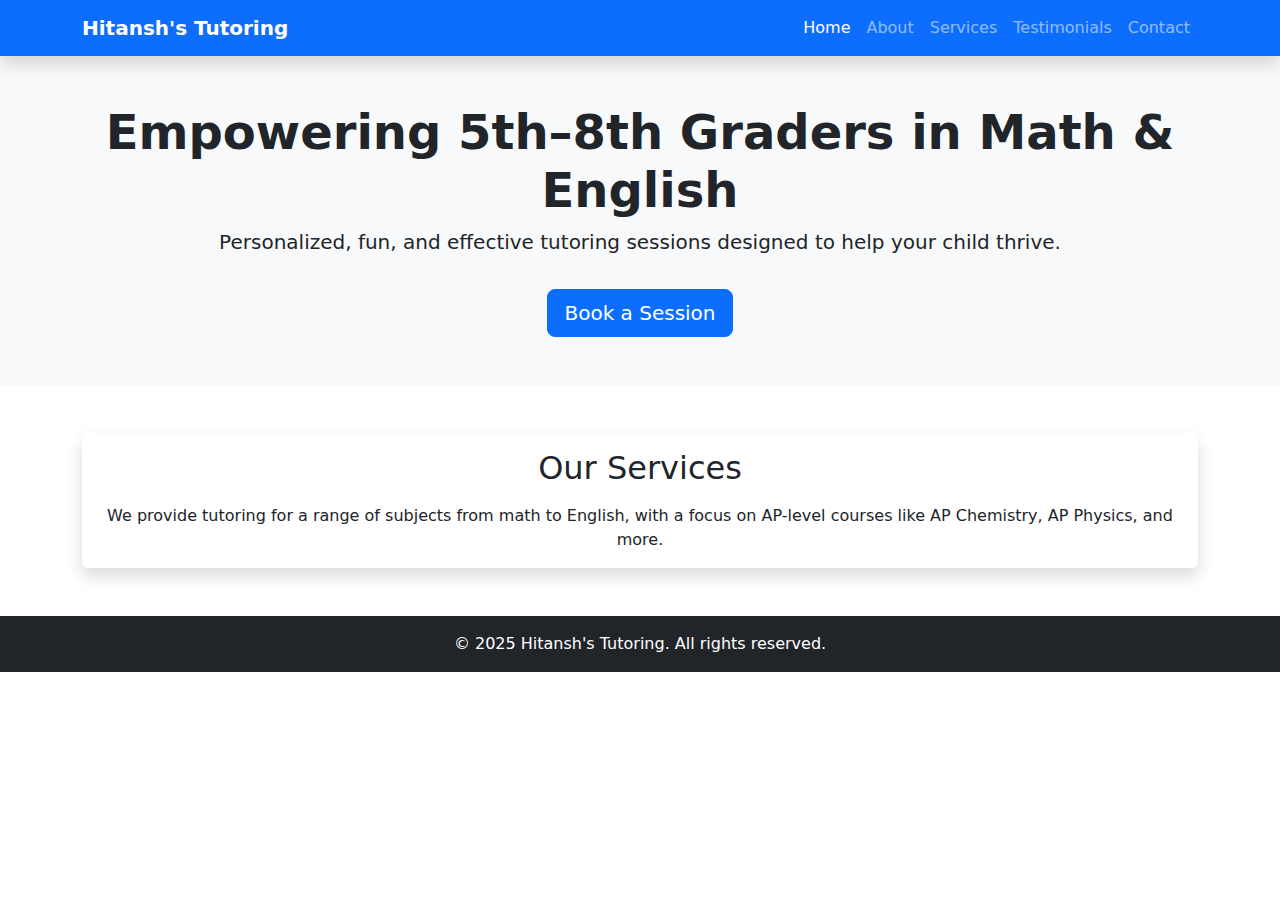
<file: index.html>
<!DOCTYPE html>
<html lang="en">
<head>
  <meta charset="UTF-8" />
  <meta name="viewport" content="width=device-width, initial-scale=1.0"/>
  <title>Mimir Tutoring - Home</title>
  <link href="https://cdn.jsdelivr.net/npm/bootstrap@5.3.3/dist/css/bootstrap.min.css" rel="stylesheet">
</head>
<body>

  <!-- Navbar -->
  <nav class="navbar navbar-expand-lg navbar-dark bg-primary shadow">
    <div class="container">
      <a class="navbar-brand fw-bold" href="#">Hitansh's Tutoring</a>
      <button class="navbar-toggler" type="button" data-bs-toggle="collapse" data-bs-target="#navbarNav">
        <span class="navbar-toggler-icon"></span>
      </button>
      <div class="collapse navbar-collapse justify-content-end" id="navbarNav">
        <ul class="navbar-nav">
          <li class="nav-item"><a class="nav-link active" href="index.html">Home</a></li>
          <li class="nav-item"><a class="nav-link" href="public/about.html">About</a></li>
          <li class="nav-item"><a class="nav-link" href="public/services.html">Services</a></li>
          <li class="nav-item"><a class="nav-link" href="public/testimonials.html">Testimonials</a></li>
          <li class="nav-item"><a class="nav-link" href="public/contact.html">Contact</a></li>
        </ul>
      </div>
    </div>
  </nav>

  <!-- Hero Section -->
  <section class="bg-light text-center py-5">
    <div class="container">
      <h1 class="display-5 fw-bold">Empowering 5th–8th Graders in Math & English</h1>
      <p class="lead">Personalized, fun, and effective tutoring sessions designed to help your child thrive.</p>
      <a href="contact.html" class="btn btn-primary btn-lg mt-3">Book a Session</a>
    </div>
  </section>

  <!-- Services Preview Section -->
  <section class="py-5">
    <div class="container">
      <div class="card shadow border-0">
        <div class="card-body text-center">
          <h2 class="card-title mb-3">Our Services</h2>
          <p class="card-text">We provide tutoring for a range of subjects from math to English, with a focus on AP-level courses like AP Chemistry, AP Physics, and more.</p>
        </div>
      </div>
    </div>
  </section>

  <!-- Footer -->
  <footer class="bg-dark text-white text-center py-3">
    <p class="mb-0">&copy; 2025 Hitansh's Tutoring. All rights reserved.</p>
  </footer>

  <script src="https://cdn.jsdelivr.net/npm/bootstrap@5.3.3/dist/js/bootstrap.bundle.min.js"></script>
</body>
</html>
</file>
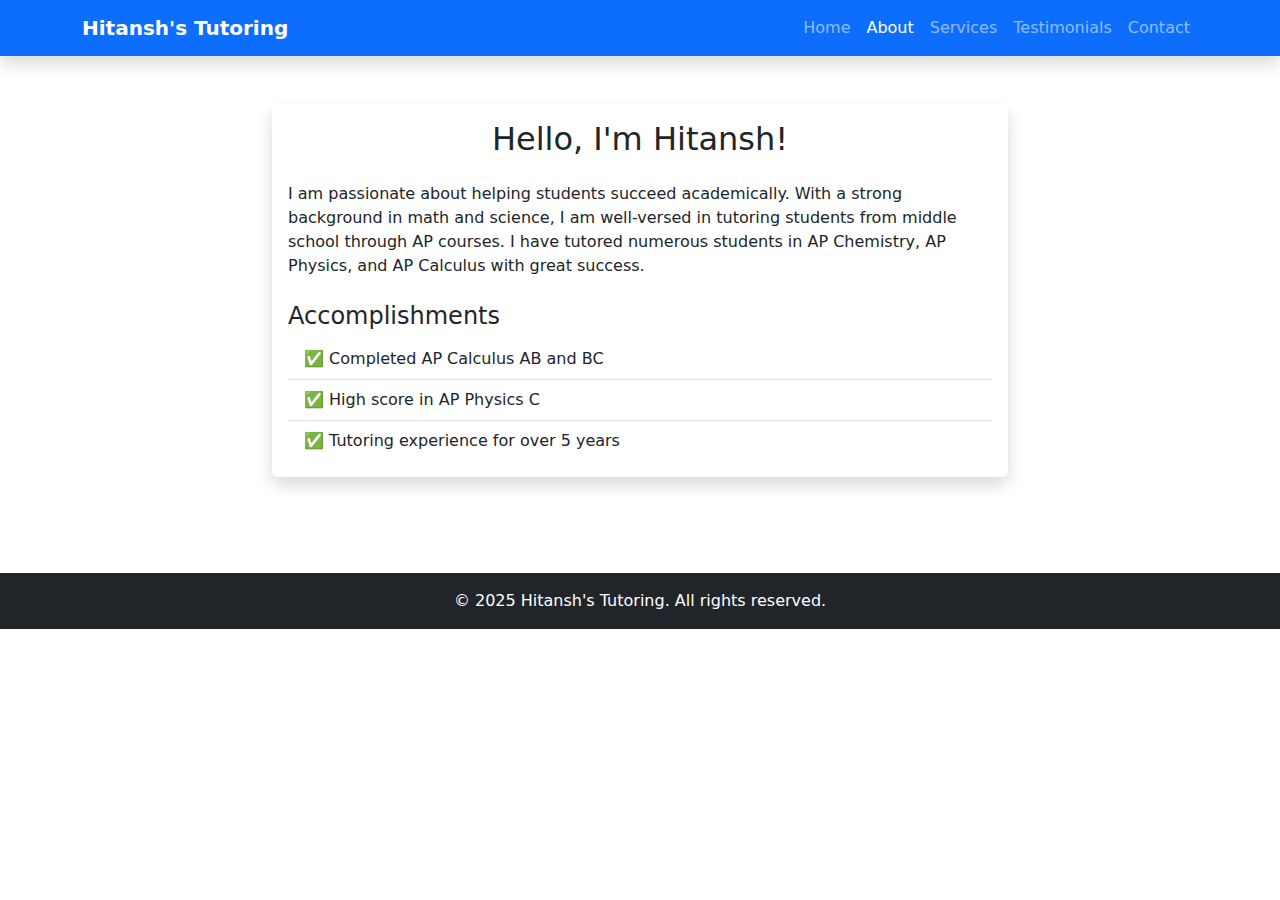
<file: about.html>
<!DOCTYPE html>
<html lang="en">
<head>
  <meta charset="UTF-8" />
  <meta name="viewport" content="width=device-width, initial-scale=1.0"/>
  <title>Hitansh's Tutoring - About Me</title>
  <link href="https://cdn.jsdelivr.net/npm/bootstrap@5.3.3/dist/css/bootstrap.min.css" rel="stylesheet">
</head>
<body>

  <!-- Navbar -->
  <nav class="navbar navbar-expand-lg navbar-dark bg-primary shadow">
    <div class="container">
      <a class="navbar-brand fw-bold" href="#">Hitansh's Tutoring</a>
      <button class="navbar-toggler" type="button" data-bs-toggle="collapse" data-bs-target="#navbarNav">
        <span class="navbar-toggler-icon"></span>
      </button>
      <div class="collapse navbar-collapse justify-content-end" id="navbarNav">
        <ul class="navbar-nav">
          <li class="nav-item"><a class="nav-link" href="index.html">Home</a></li>
          <li class="nav-item"><a class="nav-link active" href="about.html">About</a></li>
          <li class="nav-item"><a class="nav-link" href="services.html">Services</a></li>
          <li class="nav-item"><a class="nav-link" href="testimonials.html">Testimonials</a></li>
          <li class="nav-item"><a class="nav-link" href="contact.html">Contact</a></li>
        </ul>
      </div>
    </div>
  </nav>

  <!-- About Section -->
  <div class="container py-5">
    <div class="row justify-content-center">
      <div class="col-lg-8">
        <div class="card shadow border-0">
          <div class="card-body">
            <h2 class="card-title text-center mb-4">Hello, I'm Hitansh!</h2>
            <p class="card-text">
              I am passionate about helping students succeed academically. With a strong background in math and science, I am well-versed in tutoring students from middle school through AP courses. I have tutored numerous students in AP Chemistry, AP Physics, and AP Calculus with great success.
            </p>
            <h4 class="mt-4">Accomplishments</h4>
            <ul class="list-group list-group-flush mt-2">
              <li class="list-group-item">✅ Completed AP Calculus AB and BC</li>
              <li class="list-group-item">✅ High score in AP Physics C</li>
              <li class="list-group-item">✅ Tutoring experience for over 5 years</li>
            </ul>
          </div>
        </div>
      </div>
    </div>
  </div>

  <!-- Footer -->
  <footer class="bg-dark text-white text-center py-3 mt-5">
    <p class="mb-0">&copy; 2025 Hitansh's Tutoring. All rights reserved.</p>
  </footer>

  <script src="https://cdn.jsdelivr.net/npm/bootstrap@5.3.3/dist/js/bootstrap.bundle.min.js"></script>
</body>
</html>
</file>
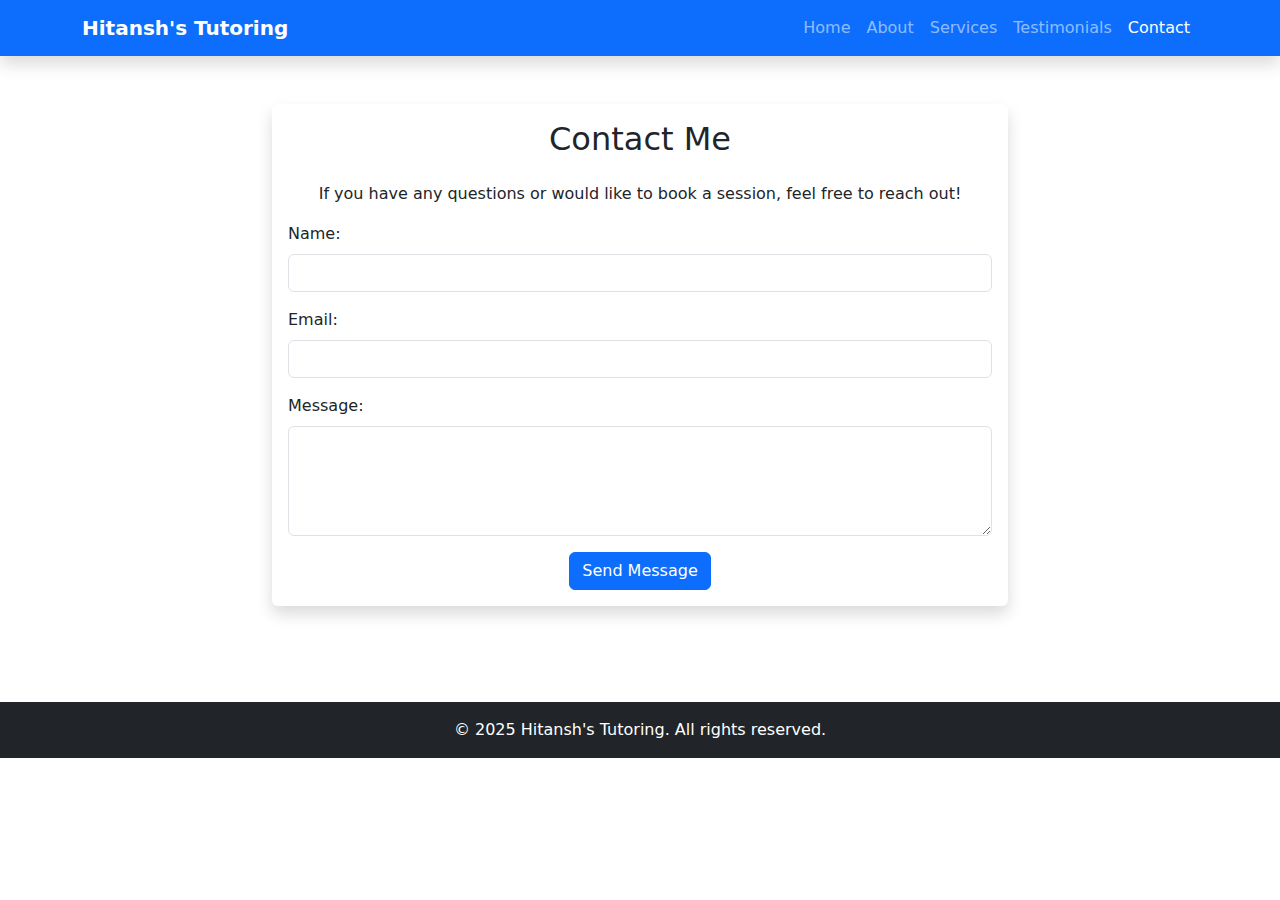
<file: contact.html>
<!DOCTYPE html>
<html lang="en">
<head>
  <meta charset="UTF-8" />
  <meta name="viewport" content="width=device-width, initial-scale=1.0"/>
  <title>Hitansh's Tutoring - Contact</title>
  <link href="https://cdn.jsdelivr.net/npm/bootstrap@5.3.3/dist/css/bootstrap.min.css" rel="stylesheet">
</head>
<body>

  <!-- Navbar -->
  <nav class="navbar navbar-expand-lg navbar-dark bg-primary shadow">
    <div class="container">
      <a class="navbar-brand fw-bold" href="#">Hitansh's Tutoring</a>
      <button class="navbar-toggler" type="button" data-bs-toggle="collapse" data-bs-target="#navbarNav">
        <span class="navbar-toggler-icon"></span>
      </button>
      <div class="collapse navbar-collapse justify-content-end" id="navbarNav">
        <ul class="navbar-nav">
          <li class="nav-item"><a class="nav-link" href="index.html">Home</a></li>
          <li class="nav-item"><a class="nav-link" href="about.html">About</a></li>
          <li class="nav-item"><a class="nav-link" href="services.html">Services</a></li>
          <li class="nav-item"><a class="nav-link" href="testimonials.html">Testimonials</a></li>
          <li class="nav-item"><a class="nav-link active" href="contact.html">Contact</a></li>
        </ul>
      </div>
    </div>
  </nav>

  <!-- Contact Section -->
  <div class="container py-5">
    <div class="row justify-content-center">
      <div class="col-lg-8">
        <div class="card shadow border-0">
          <div class="card-body">
            <h2 class="card-title text-center mb-4">Contact Me</h2>
            <p class="text-center">If you have any questions or would like to book a session, feel free to reach out!</p>

            <form action="#">
              <div class="mb-3">
                <label for="name" class="form-label">Name:</label>
                <input type="text" id="name" name="name" class="form-control" required>
              </div>

              <div class="mb-3">
                <label for="email" class="form-label">Email:</label>
                <input type="email" id="email" name="email" class="form-control" required>
              </div>

              <div class="mb-3">
                <label for="message" class="form-label">Message:</label>
                <textarea id="message" name="message" rows="4" class="form-control" required></textarea>
              </div>

              <div class="text-center">
                <button type="submit" class="btn btn-primary">Send Message</button>
              </div>
            </form>

          </div>
        </div>
      </div>
    </div>
  </div>

  <!-- Footer -->
  <footer class="bg-dark text-white text-center py-3 mt-5">
    <p class="mb-0">&copy; 2025 Hitansh's Tutoring. All rights reserved.</p>
  </footer>

  <script src="https://cdn.jsdelivr.net/npm/bootstrap@5.3.3/dist/js/bootstrap.bundle.min.js"></script>
</body>
</html>
</file>
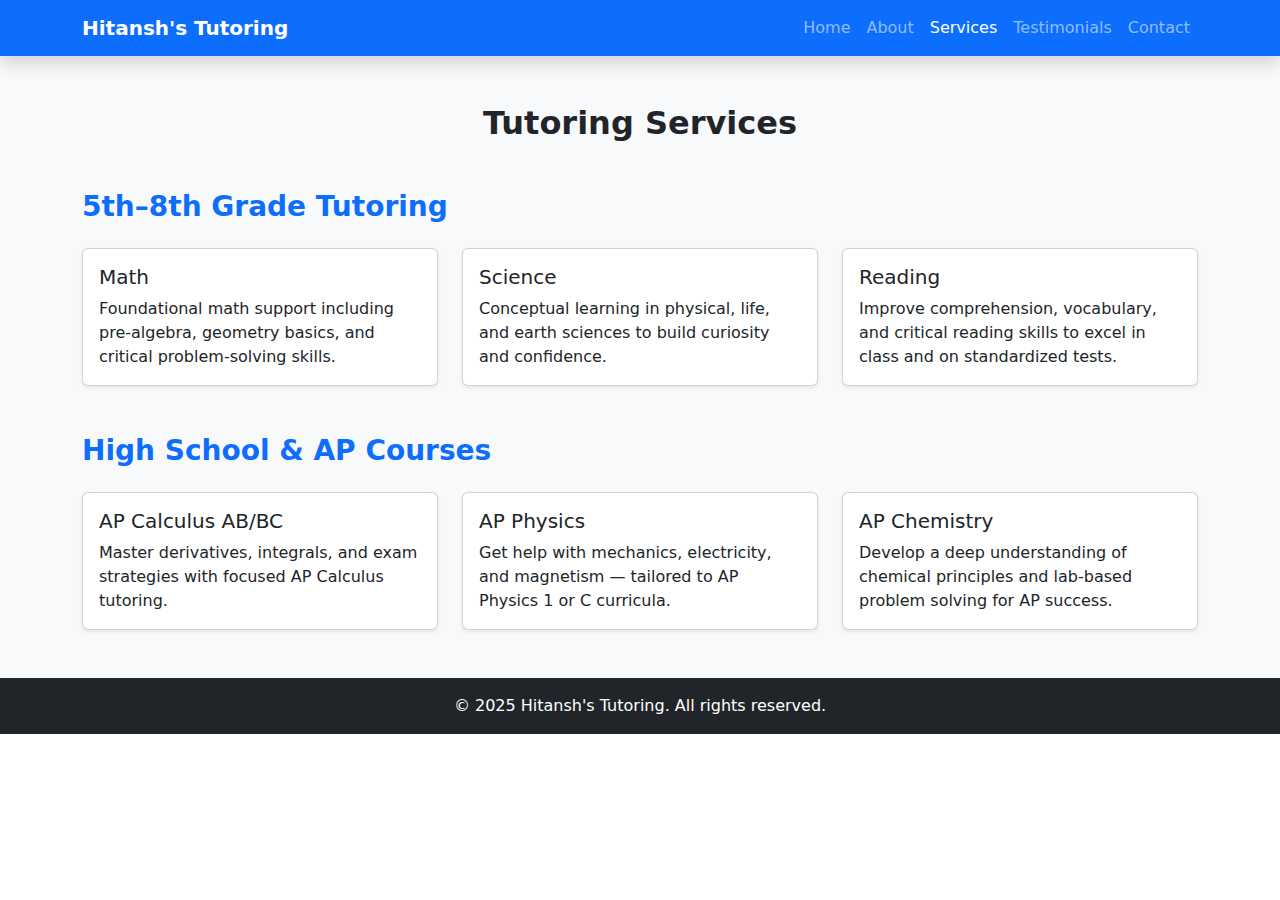
<file: services.html>
<!DOCTYPE html>
<html lang="en">
<head>
  <meta charset="UTF-8" />
  <meta name="viewport" content="width=device-width, initial-scale=1.0"/>
  <title>Hitansh's Tutoring - Services</title>
  <link href="https://cdn.jsdelivr.net/npm/bootstrap@5.3.3/dist/css/bootstrap.min.css" rel="stylesheet">
</head>
<body>

  <!-- Navbar -->
  <nav class="navbar navbar-expand-lg navbar-dark bg-primary shadow">
    <div class="container">
      <a class="navbar-brand fw-bold" href="#">Hitansh's Tutoring</a>
      <button class="navbar-toggler" type="button" data-bs-toggle="collapse" data-bs-target="#navbarNav">
        <span class="navbar-toggler-icon"></span>
      </button>
      <div class="collapse navbar-collapse justify-content-end" id="navbarNav">
        <ul class="navbar-nav">
          <li class="nav-item"><a class="nav-link" href="index.html">Home</a></li>
          <li class="nav-item"><a class="nav-link" href="about.html">About</a></li>
          <li class="nav-item"><a class="nav-link active" href="services.html">Services</a></li>
          <li class="nav-item"><a class="nav-link" href="testimonials.html">Testimonials</a></li>
          <li class="nav-item"><a class="nav-link" href="contact.html">Contact</a></li>
        </ul>
      </div>
    </div>
  </nav>

  <!-- Services Section -->
  <section class="py-5 bg-light">
    <div class="container">
      <h2 class="text-center mb-5 fw-bold">Tutoring Services</h2>

      <!-- Middle School Section -->
      <div class="mb-5">
        <h3 class="mb-4 text-primary fw-semibold">5th–8th Grade Tutoring</h3>
        <div class="row g-4">
          <div class="col-md-4">
            <div class="card h-100 shadow-sm">
              <div class="card-body">
                <h5 class="card-title">Math</h5>
                <p class="card-text">Foundational math support including pre-algebra, geometry basics, and critical problem-solving skills.</p>
              </div>
            </div>
          </div>
          <div class="col-md-4">
            <div class="card h-100 shadow-sm">
              <div class="card-body">
                <h5 class="card-title">Science</h5>
                <p class="card-text">Conceptual learning in physical, life, and earth sciences to build curiosity and confidence.</p>
              </div>
            </div>
          </div>
          <div class="col-md-4">
            <div class="card h-100 shadow-sm">
              <div class="card-body">
                <h5 class="card-title">Reading</h5>
                <p class="card-text">Improve comprehension, vocabulary, and critical reading skills to excel in class and on standardized tests.</p>
              </div>
            </div>
          </div>
        </div>
      </div>

      <!-- AP Courses Section -->
      <div>
        <h3 class="mb-4 text-primary fw-semibold">High School & AP Courses</h3>
        <div class="row g-4">
          <div class="col-md-4">
            <div class="card h-100 shadow-sm">
              <div class="card-body">
                <h5 class="card-title">AP Calculus AB/BC</h5>
                <p class="card-text">Master derivatives, integrals, and exam strategies with focused AP Calculus tutoring.</p>
              </div>
            </div>
          </div>
          <div class="col-md-4">
            <div class="card h-100 shadow-sm">
              <div class="card-body">
                <h5 class="card-title">AP Physics</h5>
                <p class="card-text">Get help with mechanics, electricity, and magnetism — tailored to AP Physics 1 or C curricula.</p>
              </div>
            </div>
          </div>
          <div class="col-md-4">
            <div class="card h-100 shadow-sm">
              <div class="card-body">
                <h5 class="card-title">AP Chemistry</h5>
                <p class="card-text">Develop a deep understanding of chemical principles and lab-based problem solving for AP success.</p>
              </div>
            </div>
          </div>
        </div>
      </div>

    </div>
  </section>

  <!-- Footer -->
  <footer class="bg-dark text-white text-center py-3">
    <p class="mb-0">&copy; 2025 Hitansh's Tutoring. All rights reserved.</p>
  </footer>

  <script src="https://cdn.jsdelivr.net/npm/bootstrap@5.3.3/dist/js/bootstrap.bundle.min.js"></script>
</body>
</html>
</file>
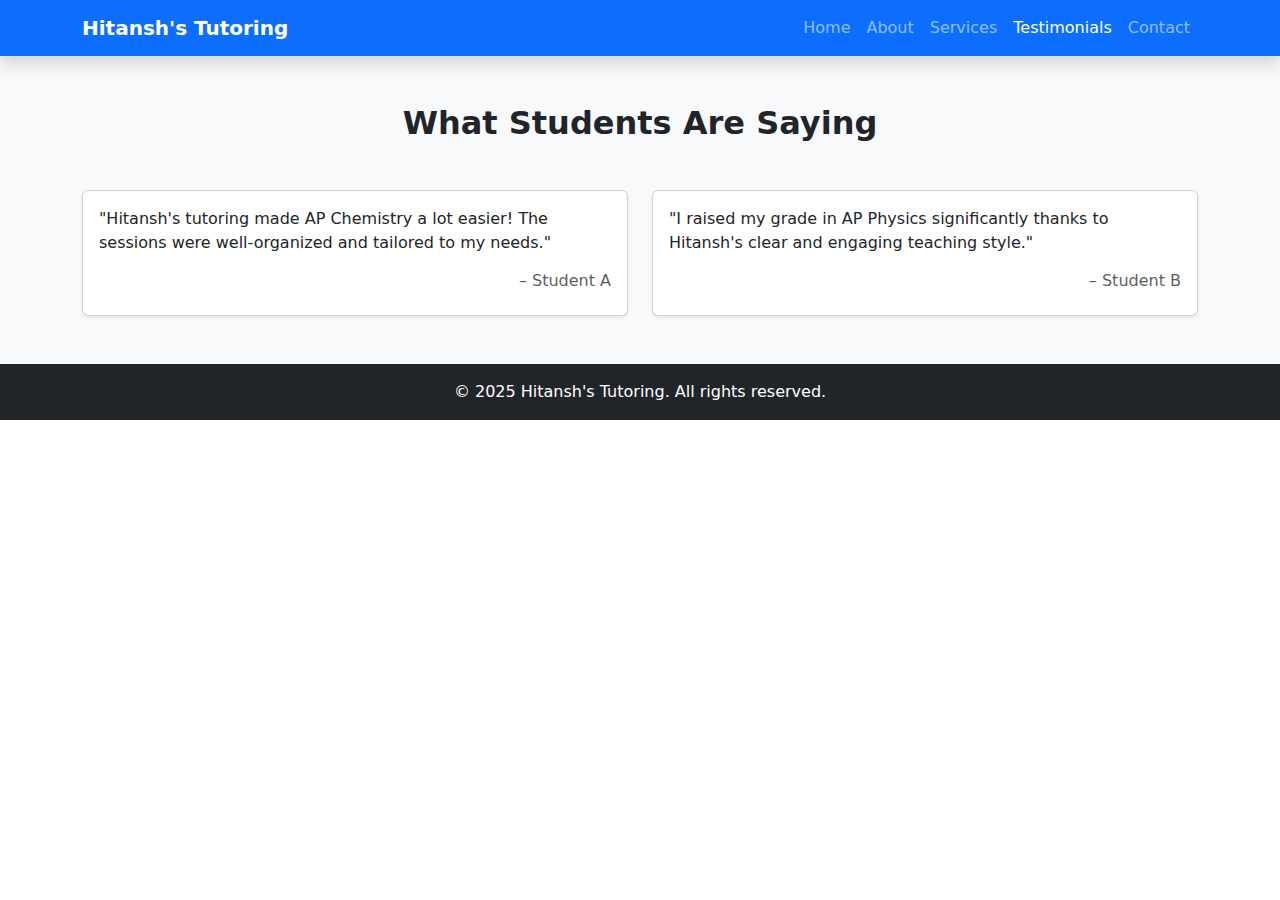
<file: testimonials.html>
<!DOCTYPE html>
<html lang="en">
<head>
  <meta charset="UTF-8" />
  <meta name="viewport" content="width=device-width, initial-scale=1.0"/>
  <title>Hitansh's Tutoring - Testimonials</title>
  <link href="https://cdn.jsdelivr.net/npm/bootstrap@5.3.3/dist/css/bootstrap.min.css" rel="stylesheet">
</head>
<body>

  <!-- Navbar -->
  <nav class="navbar navbar-expand-lg navbar-dark bg-primary shadow">
    <div class="container">
      <a class="navbar-brand fw-bold" href="#">Hitansh's Tutoring</a>
      <button class="navbar-toggler" type="button" data-bs-toggle="collapse" data-bs-target="#navbarNav">
        <span class="navbar-toggler-icon"></span>
      </button>
      <div class="collapse navbar-collapse justify-content-end" id="navbarNav">
        <ul class="navbar-nav">
          <li class="nav-item"><a class="nav-link" href="index.html">Home</a></li>
          <li class="nav-item"><a class="nav-link" href="about.html">About</a></li>
          <li class="nav-item"><a class="nav-link" href="services.html">Services</a></li>
          <li class="nav-item"><a class="nav-link active" href="testimonials.html">Testimonials</a></li>
          <li class="nav-item"><a class="nav-link" href="contact.html">Contact</a></li>
        </ul>
      </div>
    </div>
  </nav>

  <!-- Testimonials Section -->
  <section class="py-5 bg-light">
    <div class="container">
      <h2 class="text-center fw-bold mb-5">What Students Are Saying</h2>
      <div class="row g-4">
        <div class="col-md-6">
          <div class="card h-100 shadow-sm">
            <div class="card-body">
              <p class="card-text">"Hitansh's tutoring made AP Chemistry a lot easier! The sessions were well-organized and tailored to my needs."</p>
              <h6 class="text-muted text-end">– Student A</h6>
            </div>
          </div>
        </div>
        <div class="col-md-6">
          <div class="card h-100 shadow-sm">
            <div class="card-body">
              <p class="card-text">"I raised my grade in AP Physics significantly thanks to Hitansh's clear and engaging teaching style."</p>
              <h6 class="text-muted text-end">– Student B</h6>
            </div>
          </div>
        </div>
      </div>
    </div>
  </section>

  <!-- Footer -->
  <footer class="bg-dark text-white text-center py-3">
    <p class="mb-0">&copy; 2025 Hitansh's Tutoring. All rights reserved.</p>
  </footer>

  <script src="https://cdn.jsdelivr.net/npm/bootstrap@5.3.3/dist/js/bootstrap.bundle.min.js"></script>
</body>
</html>
</file>
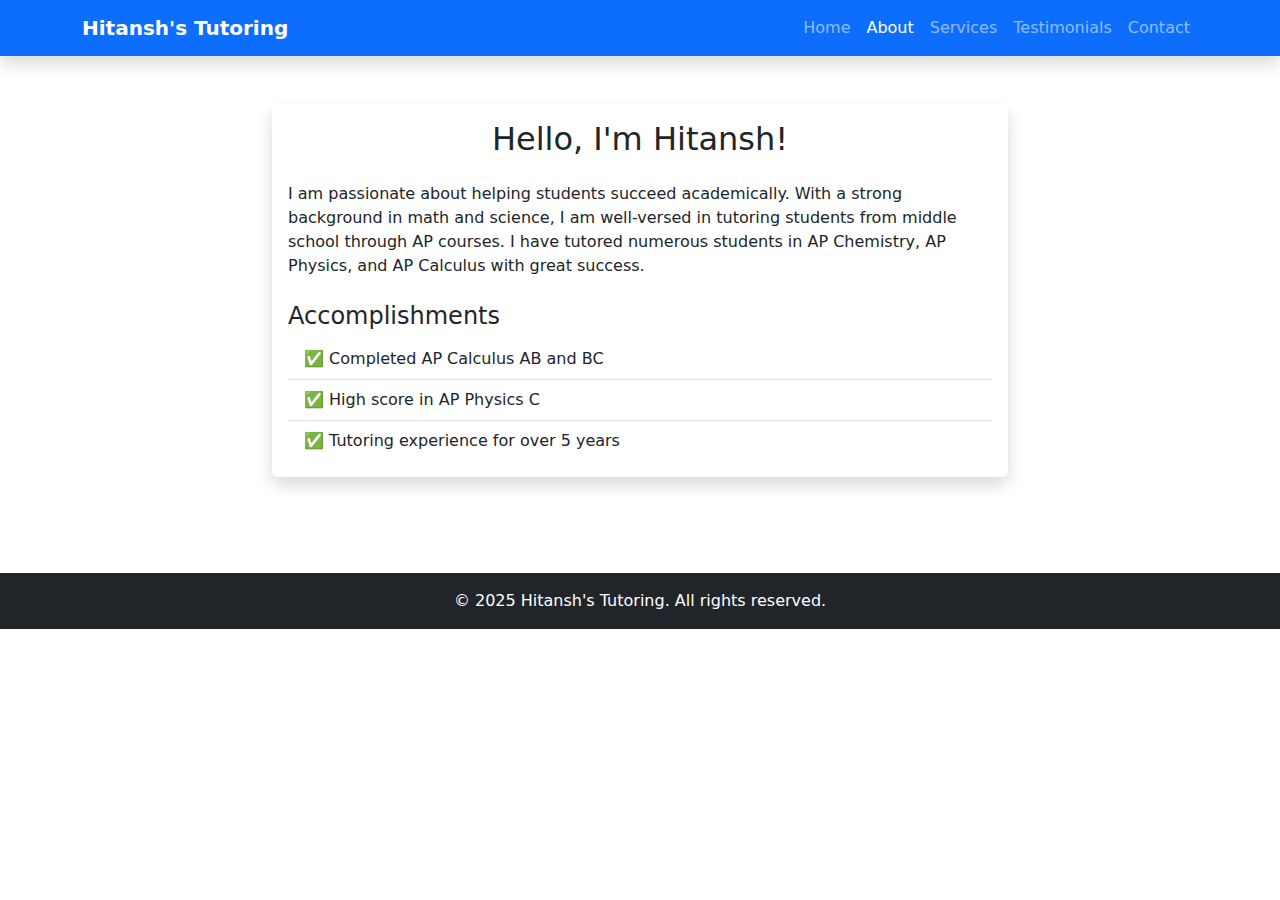
<file: public/about.html>
<!DOCTYPE html>
<html lang="en">
<head>
  <meta charset="UTF-8" />
  <meta name="viewport" content="width=device-width, initial-scale=1.0"/>
  <title>Hitansh's Tutoring - About Me</title>
  <link href="https://cdn.jsdelivr.net/npm/bootstrap@5.3.3/dist/css/bootstrap.min.css" rel="stylesheet">
</head>
<body>

  <!-- Navbar -->
  <nav class="navbar navbar-expand-lg navbar-dark bg-primary shadow">
    <div class="container">
      <a class="navbar-brand fw-bold" href="#">Hitansh's Tutoring</a>
      <button class="navbar-toggler" type="button" data-bs-toggle="collapse" data-bs-target="#navbarNav">
        <span class="navbar-toggler-icon"></span>
      </button>
      <div class="collapse navbar-collapse justify-content-end" id="navbarNav">
        <ul class="navbar-nav">
          <li class="nav-item"><a class="nav-link" href="../">Home</a></li>
          <li class="nav-item"><a class="nav-link active" href="about.html">About</a></li>
          <li class="nav-item"><a class="nav-link" href="services.html">Services</a></li>
          <li class="nav-item"><a class="nav-link" href="testimonials.html">Testimonials</a></li>
          <li class="nav-item"><a class="nav-link" href="contact.html">Contact</a></li>
        </ul>
      </div>
    </div>
  </nav>

  <!-- About Section -->
  <div class="container py-5">
    <div class="row justify-content-center">
      <div class="col-lg-8">
        <div class="card shadow border-0">
          <div class="card-body">
            <h2 class="card-title text-center mb-4">Hello, I'm Hitansh!</h2>
            <p class="card-text">
              I am passionate about helping students succeed academically. With a strong background in math and science, I am well-versed in tutoring students from middle school through AP courses. I have tutored numerous students in AP Chemistry, AP Physics, and AP Calculus with great success.
            </p>
            <h4 class="mt-4">Accomplishments</h4>
            <ul class="list-group list-group-flush mt-2">
              <li class="list-group-item">✅ Completed AP Calculus AB and BC</li>
              <li class="list-group-item">✅ High score in AP Physics C</li>
              <li class="list-group-item">✅ Tutoring experience for over 5 years</li>
            </ul>
          </div>
        </div>
      </div>
    </div>
  </div>

  <!-- Footer -->
  <footer class="bg-dark text-white text-center py-3 mt-5">
    <p class="mb-0">&copy; 2025 Hitansh's Tutoring. All rights reserved.</p>
  </footer>

  <script src="https://cdn.jsdelivr.net/npm/bootstrap@5.3.3/dist/js/bootstrap.bundle.min.js"></script>
</body>
</html>
</file>
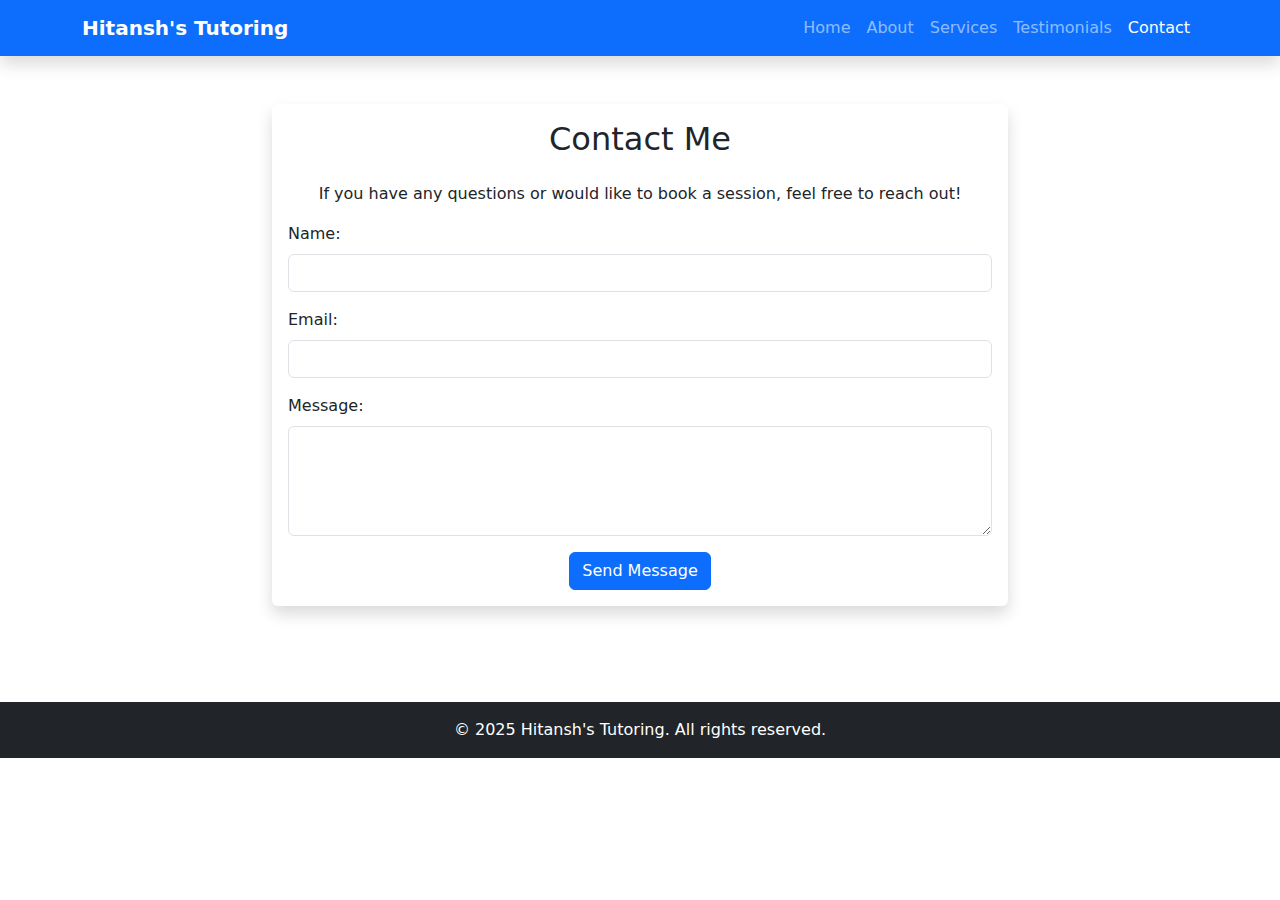
<file: public/contact.html>
<!DOCTYPE html>
<html lang="en">
<head>
  <meta charset="UTF-8" />
  <meta name="viewport" content="width=device-width, initial-scale=1.0"/>
  <title>Hitansh's Tutoring - Contact</title>
  <link href="https://cdn.jsdelivr.net/npm/bootstrap@5.3.3/dist/css/bootstrap.min.css" rel="stylesheet">
</head>
<body>

  <!-- Navbar -->
  <nav class="navbar navbar-expand-lg navbar-dark bg-primary shadow">
    <div class="container">
      <a class="navbar-brand fw-bold" href="#">Hitansh's Tutoring</a>
      <button class="navbar-toggler" type="button" data-bs-toggle="collapse" data-bs-target="#navbarNav">
        <span class="navbar-toggler-icon"></span>
      </button>
      <div class="collapse navbar-collapse justify-content-end" id="navbarNav">
        <ul class="navbar-nav">
          <li class="nav-item"><a class="nav-link" href="index.html">Home</a></li>
          <li class="nav-item"><a class="nav-link" href="about.html">About</a></li>
          <li class="nav-item"><a class="nav-link" href="services.html">Services</a></li>
          <li class="nav-item"><a class="nav-link" href="testimonials.html">Testimonials</a></li>
          <li class="nav-item"><a class="nav-link active" href="contact.html">Contact</a></li>
        </ul>
      </div>
    </div>
  </nav>

  <!-- Contact Section -->
  <div class="container py-5">
    <div class="row justify-content-center">
      <div class="col-lg-8">
        <div class="card shadow border-0">
          <div class="card-body">
            <h2 class="card-title text-center mb-4">Contact Me</h2>
            <p class="text-center">If you have any questions or would like to book a session, feel free to reach out!</p>

            <form action="#">
              <div class="mb-3">
                <label for="name" class="form-label">Name:</label>
                <input type="text" id="name" name="name" class="form-control" required>
              </div>

              <div class="mb-3">
                <label for="email" class="form-label">Email:</label>
                <input type="email" id="email" name="email" class="form-control" required>
              </div>

              <div class="mb-3">
                <label for="message" class="form-label">Message:</label>
                <textarea id="message" name="message" rows="4" class="form-control" required></textarea>
              </div>

              <div class="text-center">
                <button type="submit" class="btn btn-primary">Send Message</button>
              </div>
            </form>

          </div>
        </div>
      </div>
    </div>
  </div>

  <!-- Footer -->
  <footer class="bg-dark text-white text-center py-3 mt-5">
    <p class="mb-0">&copy; 2025 Hitansh's Tutoring. All rights reserved.</p>
  </footer>

  <script src="https://cdn.jsdelivr.net/npm/bootstrap@5.3.3/dist/js/bootstrap.bundle.min.js"></script>
</body>
</html>
</file>
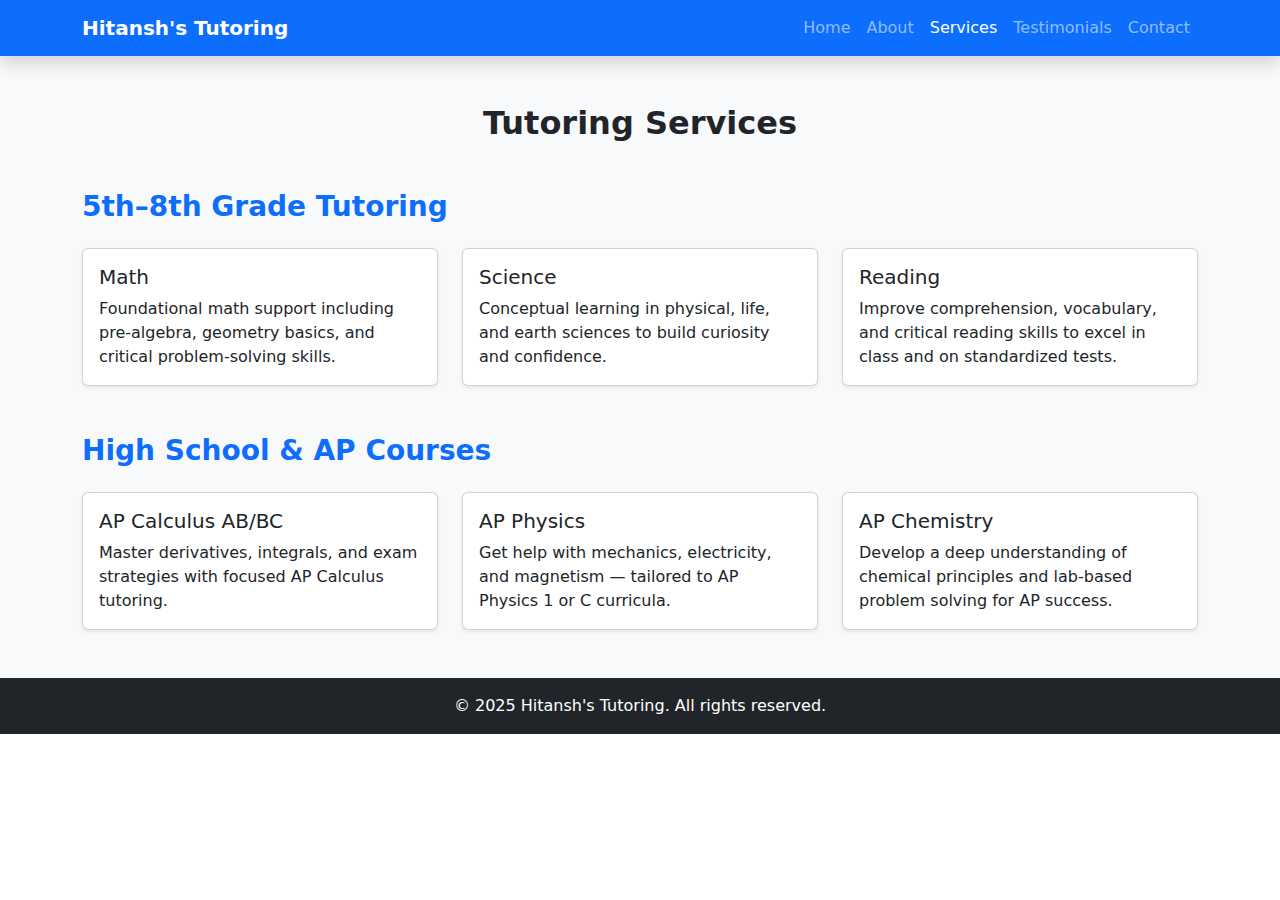
<file: public/services.html>
<!DOCTYPE html>
<html lang="en">
<head>
  <meta charset="UTF-8" />
  <meta name="viewport" content="width=device-width, initial-scale=1.0"/>
  <title>Hitansh's Tutoring - Services</title>
  <link href="https://cdn.jsdelivr.net/npm/bootstrap@5.3.3/dist/css/bootstrap.min.css" rel="stylesheet">
</head>
<body>

  <!-- Navbar -->
  <nav class="navbar navbar-expand-lg navbar-dark bg-primary shadow">
    <div class="container">
      <a class="navbar-brand fw-bold" href="#">Hitansh's Tutoring</a>
      <button class="navbar-toggler" type="button" data-bs-toggle="collapse" data-bs-target="#navbarNav">
        <span class="navbar-toggler-icon"></span>
      </button>
      <div class="collapse navbar-collapse justify-content-end" id="navbarNav">
        <ul class="navbar-nav">
          <li class="nav-item"><a class="nav-link" href="index.html">Home</a></li>
          <li class="nav-item"><a class="nav-link" href="about.html">About</a></li>
          <li class="nav-item"><a class="nav-link active" href="services.html">Services</a></li>
          <li class="nav-item"><a class="nav-link" href="testimonials.html">Testimonials</a></li>
          <li class="nav-item"><a class="nav-link" href="contact.html">Contact</a></li>
        </ul>
      </div>
    </div>
  </nav>

  <!-- Services Section -->
  <section class="py-5 bg-light">
    <div class="container">
      <h2 class="text-center mb-5 fw-bold">Tutoring Services</h2>

      <!-- Middle School Section -->
      <div class="mb-5">
        <h3 class="mb-4 text-primary fw-semibold">5th–8th Grade Tutoring</h3>
        <div class="row g-4">
          <div class="col-md-4">
            <div class="card h-100 shadow-sm">
              <div class="card-body">
                <h5 class="card-title">Math</h5>
                <p class="card-text">Foundational math support including pre-algebra, geometry basics, and critical problem-solving skills.</p>
              </div>
            </div>
          </div>
          <div class="col-md-4">
            <div class="card h-100 shadow-sm">
              <div class="card-body">
                <h5 class="card-title">Science</h5>
                <p class="card-text">Conceptual learning in physical, life, and earth sciences to build curiosity and confidence.</p>
              </div>
            </div>
          </div>
          <div class="col-md-4">
            <div class="card h-100 shadow-sm">
              <div class="card-body">
                <h5 class="card-title">Reading</h5>
                <p class="card-text">Improve comprehension, vocabulary, and critical reading skills to excel in class and on standardized tests.</p>
              </div>
            </div>
          </div>
        </div>
      </div>

      <!-- AP Courses Section -->
      <div>
        <h3 class="mb-4 text-primary fw-semibold">High School & AP Courses</h3>
        <div class="row g-4">
          <div class="col-md-4">
            <div class="card h-100 shadow-sm">
              <div class="card-body">
                <h5 class="card-title">AP Calculus AB/BC</h5>
                <p class="card-text">Master derivatives, integrals, and exam strategies with focused AP Calculus tutoring.</p>
              </div>
            </div>
          </div>
          <div class="col-md-4">
            <div class="card h-100 shadow-sm">
              <div class="card-body">
                <h5 class="card-title">AP Physics</h5>
                <p class="card-text">Get help with mechanics, electricity, and magnetism — tailored to AP Physics 1 or C curricula.</p>
              </div>
            </div>
          </div>
          <div class="col-md-4">
            <div class="card h-100 shadow-sm">
              <div class="card-body">
                <h5 class="card-title">AP Chemistry</h5>
                <p class="card-text">Develop a deep understanding of chemical principles and lab-based problem solving for AP success.</p>
              </div>
            </div>
          </div>
        </div>
      </div>

    </div>
  </section>

  <!-- Footer -->
  <footer class="bg-dark text-white text-center py-3">
    <p class="mb-0">&copy; 2025 Hitansh's Tutoring. All rights reserved.</p>
  </footer>

  <script src="https://cdn.jsdelivr.net/npm/bootstrap@5.3.3/dist/js/bootstrap.bundle.min.js"></script>
</body>
</html>
</file>
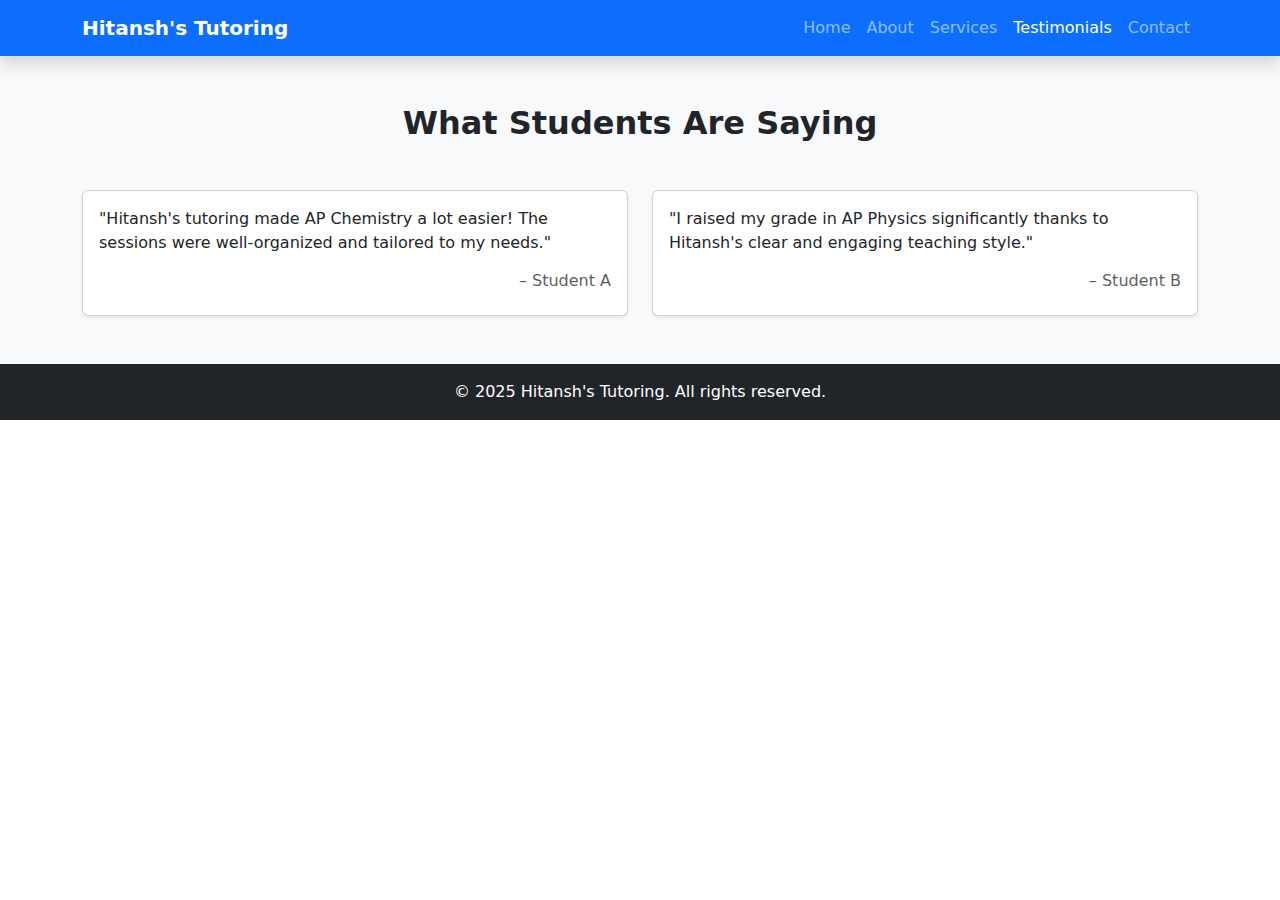
<file: public/testimonials.html>
<!DOCTYPE html>
<html lang="en">
<head>
  <meta charset="UTF-8" />
  <meta name="viewport" content="width=device-width, initial-scale=1.0"/>
  <title>Hitansh's Tutoring - Testimonials</title>
  <link href="https://cdn.jsdelivr.net/npm/bootstrap@5.3.3/dist/css/bootstrap.min.css" rel="stylesheet">
</head>
<body>

  <!-- Navbar -->
  <nav class="navbar navbar-expand-lg navbar-dark bg-primary shadow">
    <div class="container">
      <a class="navbar-brand fw-bold" href="#">Hitansh's Tutoring</a>
      <button class="navbar-toggler" type="button" data-bs-toggle="collapse" data-bs-target="#navbarNav">
        <span class="navbar-toggler-icon"></span>
      </button>
      <div class="collapse navbar-collapse justify-content-end" id="navbarNav">
        <ul class="navbar-nav">
          <li class="nav-item"><a class="nav-link" href="../">Home</a></li>
          <li class="nav-item"><a class="nav-link" href="about.html">About</a></li>
          <li class="nav-item"><a class="nav-link" href="services.html">Services</a></li>
          <li class="nav-item"><a class="nav-link active" href="testimonials.html">Testimonials</a></li>
          <li class="nav-item"><a class="nav-link" href="contact.html">Contact</a></li>
        </ul>
      </div>
    </div>
  </nav>

  <!-- Testimonials Section -->
  <section class="py-5 bg-light">
    <div class="container">
      <h2 class="text-center fw-bold mb-5">What Students Are Saying</h2>
      <div class="row g-4">
        <div class="col-md-6">
          <div class="card h-100 shadow-sm">
            <div class="card-body">
              <p class="card-text">"Hitansh's tutoring made AP Chemistry a lot easier! The sessions were well-organized and tailored to my needs."</p>
              <h6 class="text-muted text-end">– Student A</h6>
            </div>
          </div>
        </div>
        <div class="col-md-6">
          <div class="card h-100 shadow-sm">
            <div class="card-body">
              <p class="card-text">"I raised my grade in AP Physics significantly thanks to Hitansh's clear and engaging teaching style."</p>
              <h6 class="text-muted text-end">– Student B</h6>
            </div>
          </div>
        </div>
      </div>
    </div>
  </section>

  <!-- Footer -->
  <footer class="bg-dark text-white text-center py-3">
    <p class="mb-0">&copy; 2025 Hitansh's Tutoring. All rights reserved.</p>
  </footer>

  <script src="https://cdn.jsdelivr.net/npm/bootstrap@5.3.3/dist/js/bootstrap.bundle.min.js"></script>
</body>
</html>
</file>
